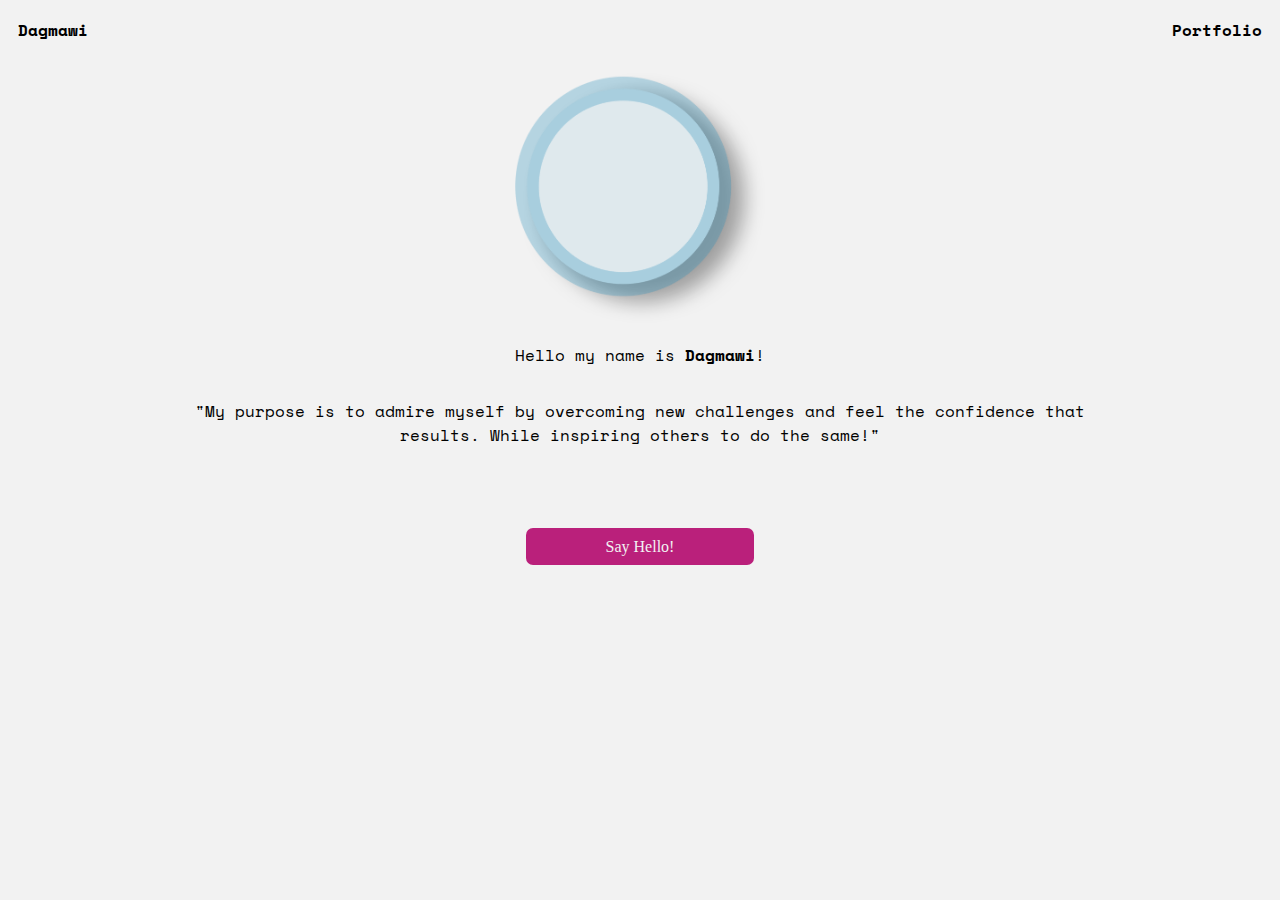
<file: index.html>
<!DOCTYPE html>
<html lang="en">
	<head>
		<meta charset="utf-8">
		<title>Dagmawi</title>
		<meta name="viewport" content="width=device-width, initial-scale=1.0" />
		<meta http-equiv="X-UA-Compatible" content="ie=edge">
		<!-- custom stylesheet -->
		<link rel="stylesheet" href="style.css">
		<link href="https://fonts.googleapis.com/css?family=Space+Mono" rel="stylesheet">
	</head>
	<body>
		<!--Navigation Bar-->
		<div id="navigation">
			<a href="#" class = "Button" id = "home"> <strong>Dagmawi</strong></a>
			<a href="portfolio.html" class = "Button" id = "portfolio"> <strong>Portfolio</strong></a>
		</div>
		<!--Logo Section-->
		<div id="logo" itemprop = "http://schema.org/logo">
			<img src="logo.png" width="250" height="250" alt="Logo of the Website">
		</div>
		<!--Description-->
		<div id="about">
			<p id = "description"> Hello my name is <strong>Dagmawi</strong>!</p>
			<p id = "purpose"> "My purpose is to admire myself by overcoming new challenges and feel the confidence that results. While inspiring others to do the same!"</p>
		</div>
		<div id = "contactSection">
			<a href="mailto:dagmawinadew@gmail.com" id = "contactButton"> Say Hello!</a>
		</div>
	</body>
</html>
</file>
<file: style.css>
a{
  text-decoration: none;
 }
 body{
  background-color: #F2F2F2;
 }
#navigation{
  height: 65px;
}
#home{
  position: absolute;
  top: 18px;
  left:18px;
}

#portfolio{
  position: absolute;
  top: 18px;
  right: 18px;
}

#logo{
  text-align: center;
}

img{
  display: inline-block;
  /*width: 40%;*/
}

#about{
  text-align: center;
}

#about{
  position: relative;
  width: 100%;
  text-align: center;
}

#description{
  font-family: "Space Mono";
  color: black;
}

#purpose{
  font-family: "Space Mono";
  color: black;
  width: 75%;
  display: inline-block;
}

 .Button{
  font-family: "Space Mono";
  color: black;
 }

 .Button:hover{
  color:#B5D4E1;
 }

 #contactSection{
  position: relative;
  bottom: 0;
  width: 100%;
  height: 60px;
  text-align: center;
   margin-top: 75px;
 }

 #contactButton{
  font-family: "Avenir Heavy";
  font-weight: 100;
  color: #F2F2F2;
  background-color: #BA207B;
  border-radius: 7px;
  padding: 10px 80px;
 }

 @media only screen and (min-width: 768px) {
  #projectContainer{
    width: 940px;
    height:400px;
    margin: 0 auto;
    display: flex;
  }
}

 .buttonOverImage{
  position: relative;
  width: 300px;
  height:300px;
  background-size: 90%;
  background-position: center;
  transition: 0.5s;
  background-repeat: no-repeat; 
  margin: 0 auto;
}

.buttonOverImage:hover{
  background-size: 100%;
 
}

.buttonOverImage:after{
  position: absolute;
  top: 100%;
  bottom: 0;
  left: 0;
  right: 0;
  word-wrap: break-word;
  overflow: hidden;
  color: #fff;
  font-family: "Avenir Heavy";
  padding: 10px;
  opacity: 0;
  content: attr(show-description);
  transition: 0.5s;
}

.buttonOverImage:hover:after{
  opacity: 1;
  top: 0;
  padding-top: 30px;
  padding-left: 15px;
}

#product{
  width: 300px
  height: 400px;
  margin: 0 auto;
  text-align: center;
}

#viewProject{
  position: relative;
  margin: 30px;
  background-color: black;
  font-family: "Avenir Heavy";
  font-weight: 100;
  color: #F2F2F2;
  background-color: #2067BA;
  border-radius: 7px;
  padding: 10px 80px;
}
</file>
